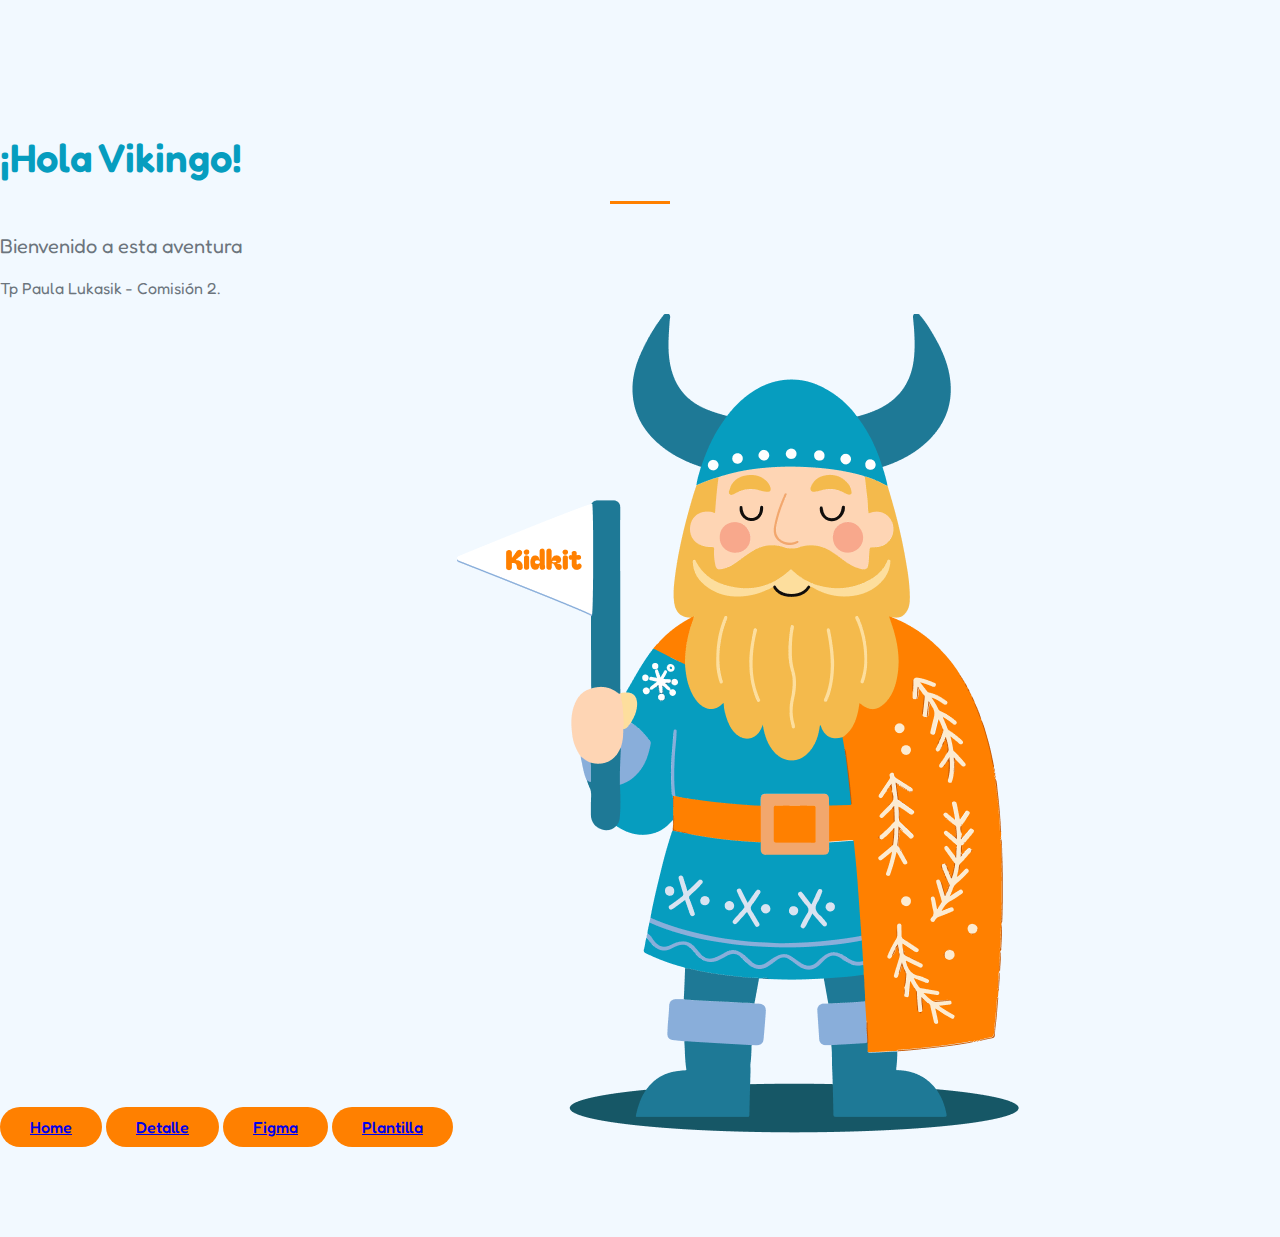
<file: index.html>
<!DOCTYPE html>
<html lang="es">
<head>
    <!-- Configuración básica del documento -->
    <meta charset="UTF-8">
    <meta name="viewport" content="width=device-width, initial-scale=1.0">
    <title>Kidkit - Entrega</title>

    <!-- Tipografía desde Google Fonts -->
    <link href="https://fonts.googleapis.com/css2?family=Poppins:wght@400;600&display=swap" rel="stylesheet">

    <!-- Framework CSS de Bootstrap -->
    <link href="https://cdn.jsdelivr.net/npm/bootstrap@5.3.7/dist/css/bootstrap.min.css" rel="stylesheet" integrity="sha384-LN+7fdVzj6u52u30Kp6M/trliBMCMKTyK833zpbD+pXdCLuTusPj697FH4R/5mcr" crossorigin="anonymous">

    <!-- Bootstrap Icons -->
    <link rel="stylesheet" href="https://cdn.jsdelivr.net/npm/bootstrap-icons@1.11.3/font/bootstrap-icons.css">

    <!-- Estilos personalizados -->
    <link rel="stylesheet" href="Kidkit/styles.css">
</head>
<body>

<section class="justify-content-center">
  <div class="section-custom">
    <div class="row justify-content-center">
      <div class="col-lg-6 bg-white py-4 px-4">
        <h2 class="h2-swap">¡Hola Vikingo!</h2>
        <p class="lead-custom ">Bienvenido a esta aventura</p>
          <p>Tp Paula Lukasik - Comisión 2. </p>
        <a href="Kidkit/index.html" class="btn btn-primary mt-2 w-100">Home</a>
        <a href="Kidkit/detalle.html" class="btn btn-primary mt-2 w-100">Detalle</a>
          <a href="https://www.figma.com/proto/DfOizPojFhGZ60pufZHiap/Plantilla-Web-Figma--Copy-?page-id=2602%3A6950&node-id=2602-6951&viewport=153%2C288%2C0.13&t=ReyHROkxRyZtTTem-1&scaling=min-zoom&content-scaling=fixed&starting-point-node-id=2602%3A6951&show-proto-sidebar=1l" class="btn btn-primary mt-2 w-100">Figma</a>
        <a href="https://github.com/Juanmcompa/PlantillaTPWebDGBelluccia" class="btn btn-primary mt-2 w-100">Plantilla</a>
        <img src="Kidkit/assets/img/imgVikingoBanderin.png" class="img-fluid mt-4 py-4" alt="Vikingo Chévere">
      </div>
    </div>
  </div>
</section>

</body>
</file>
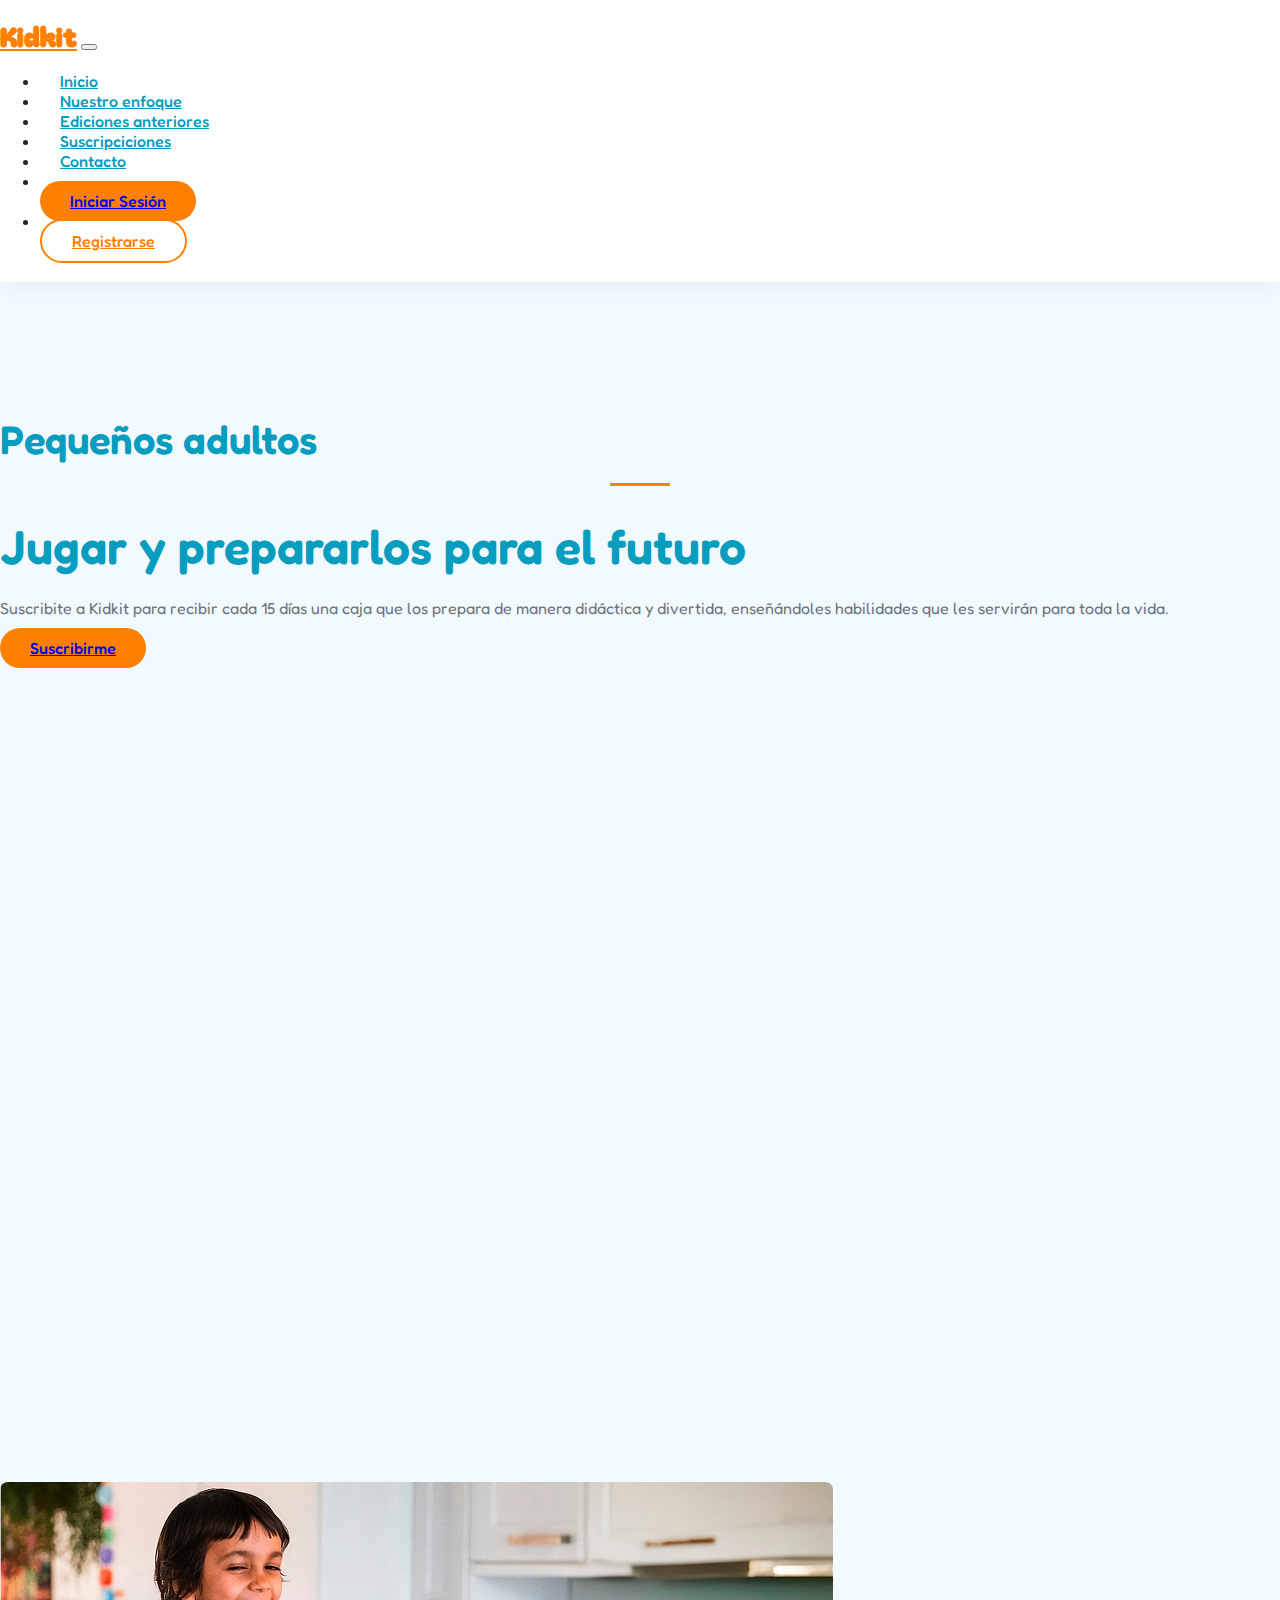
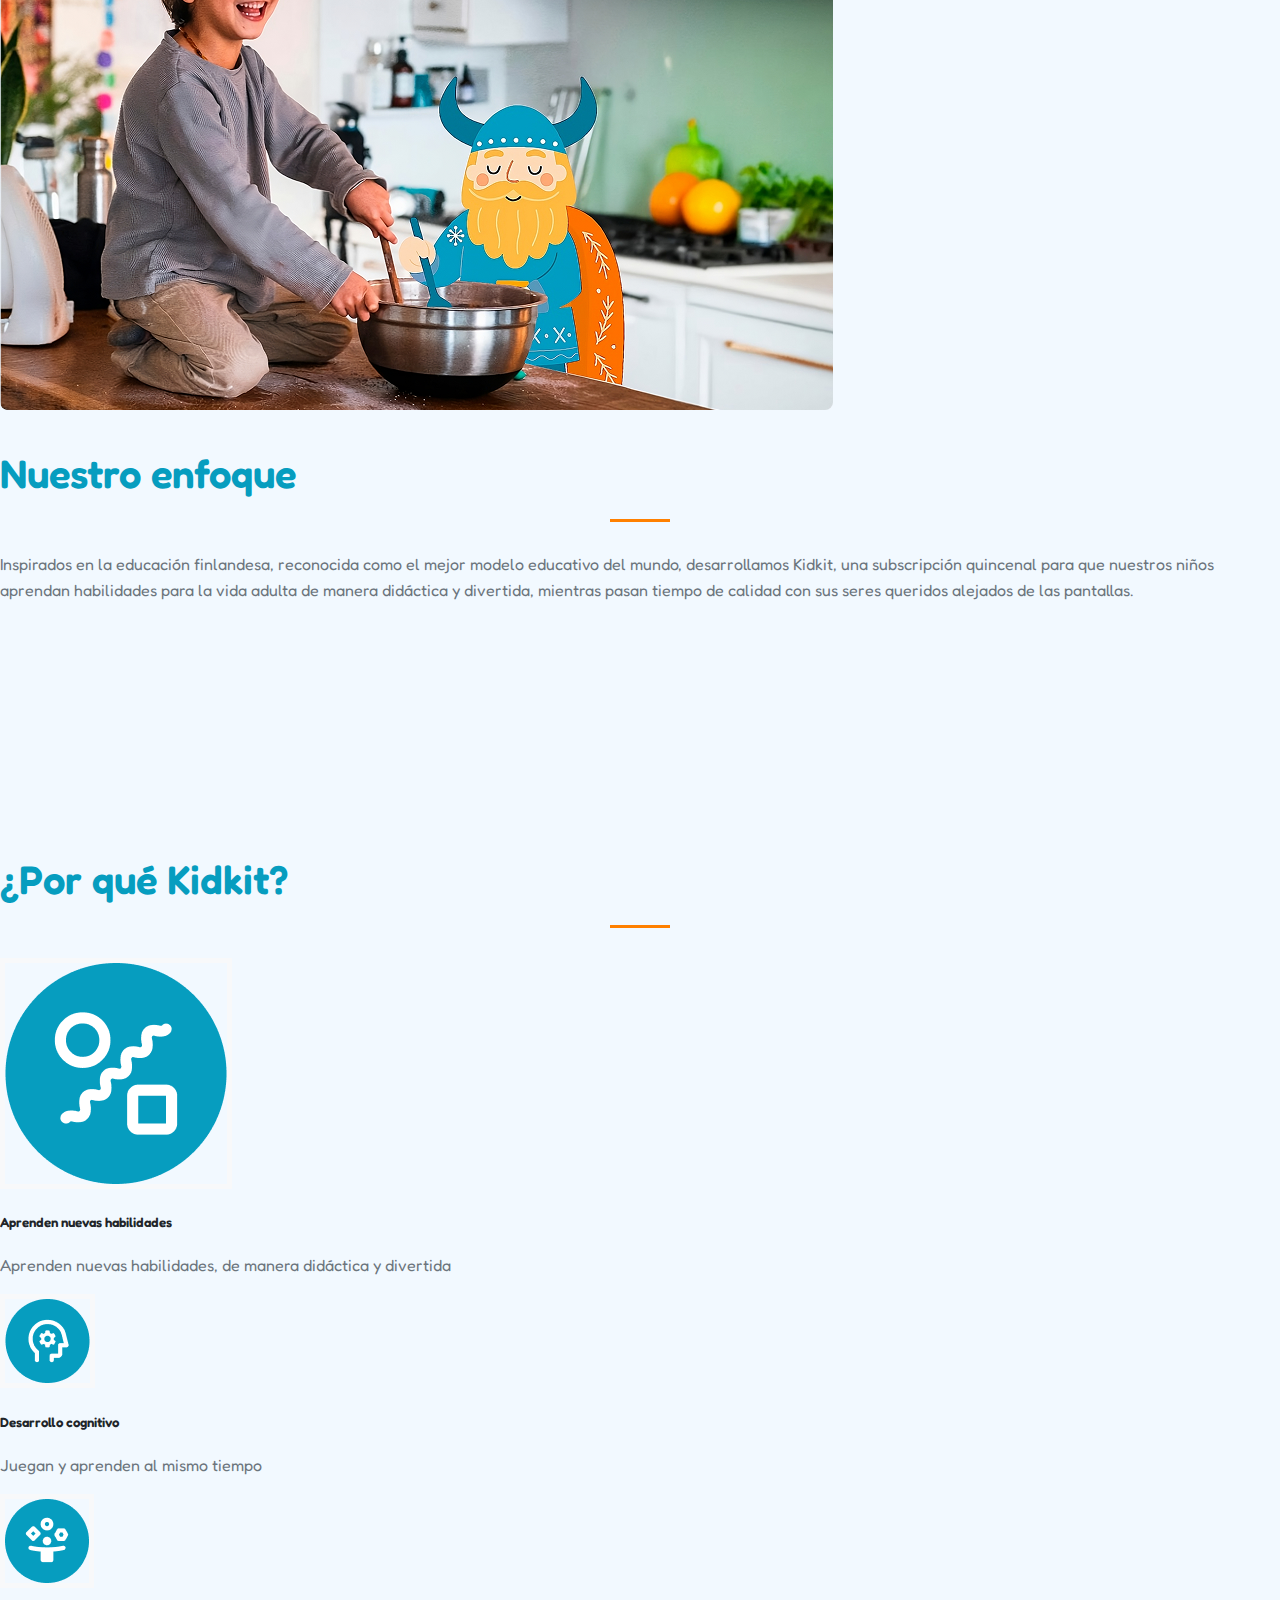
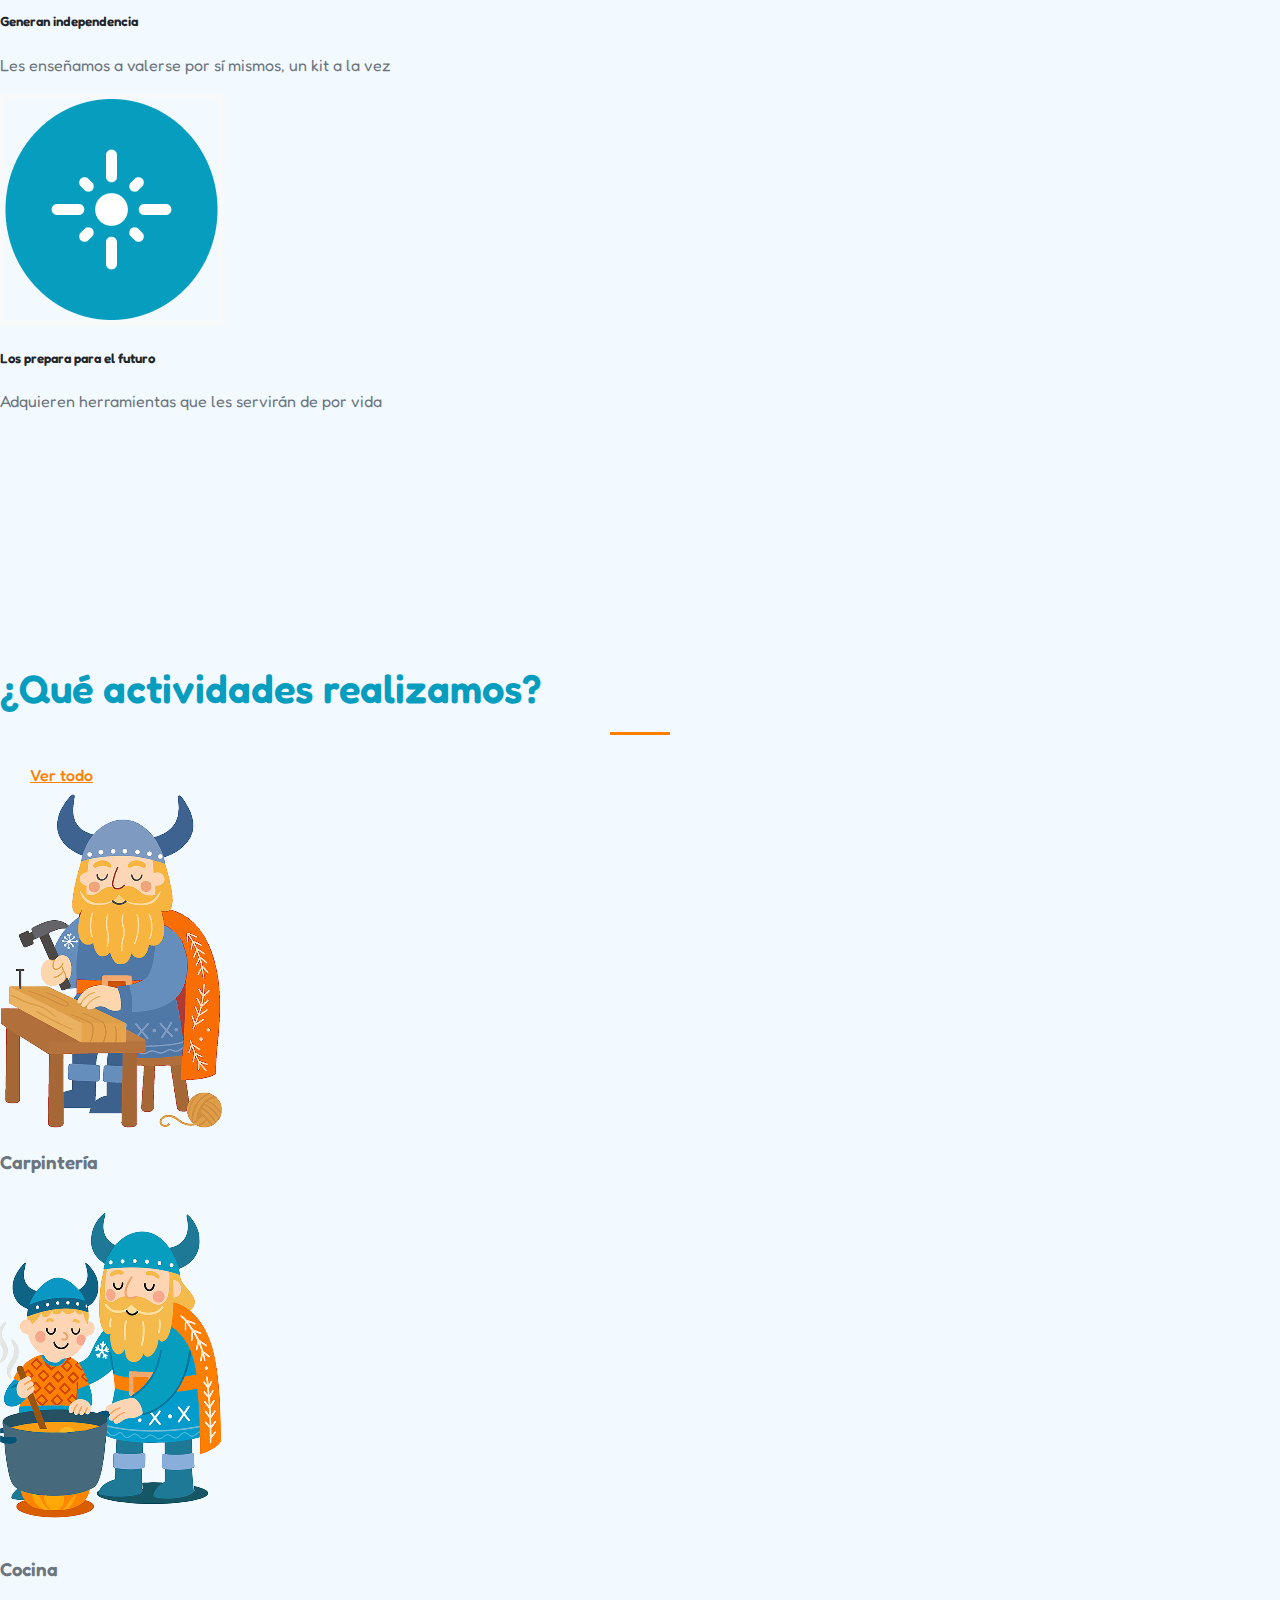
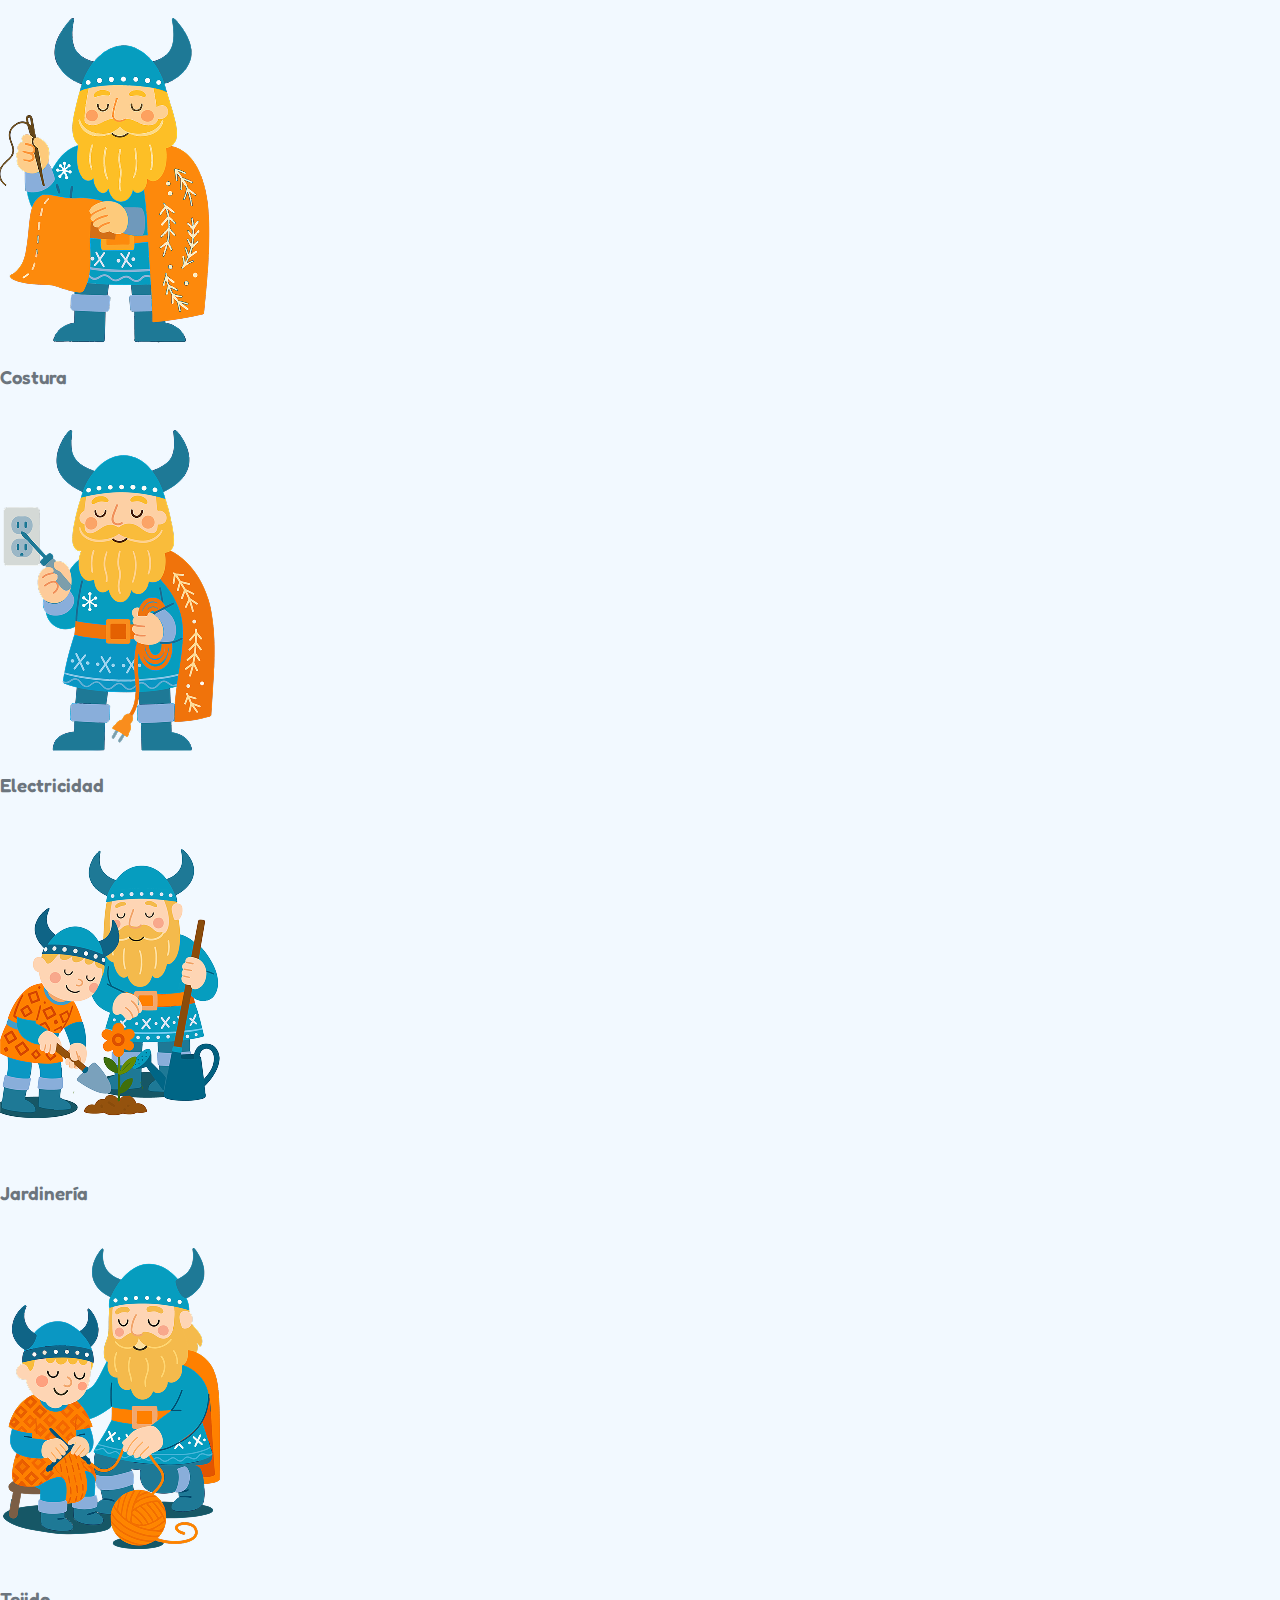
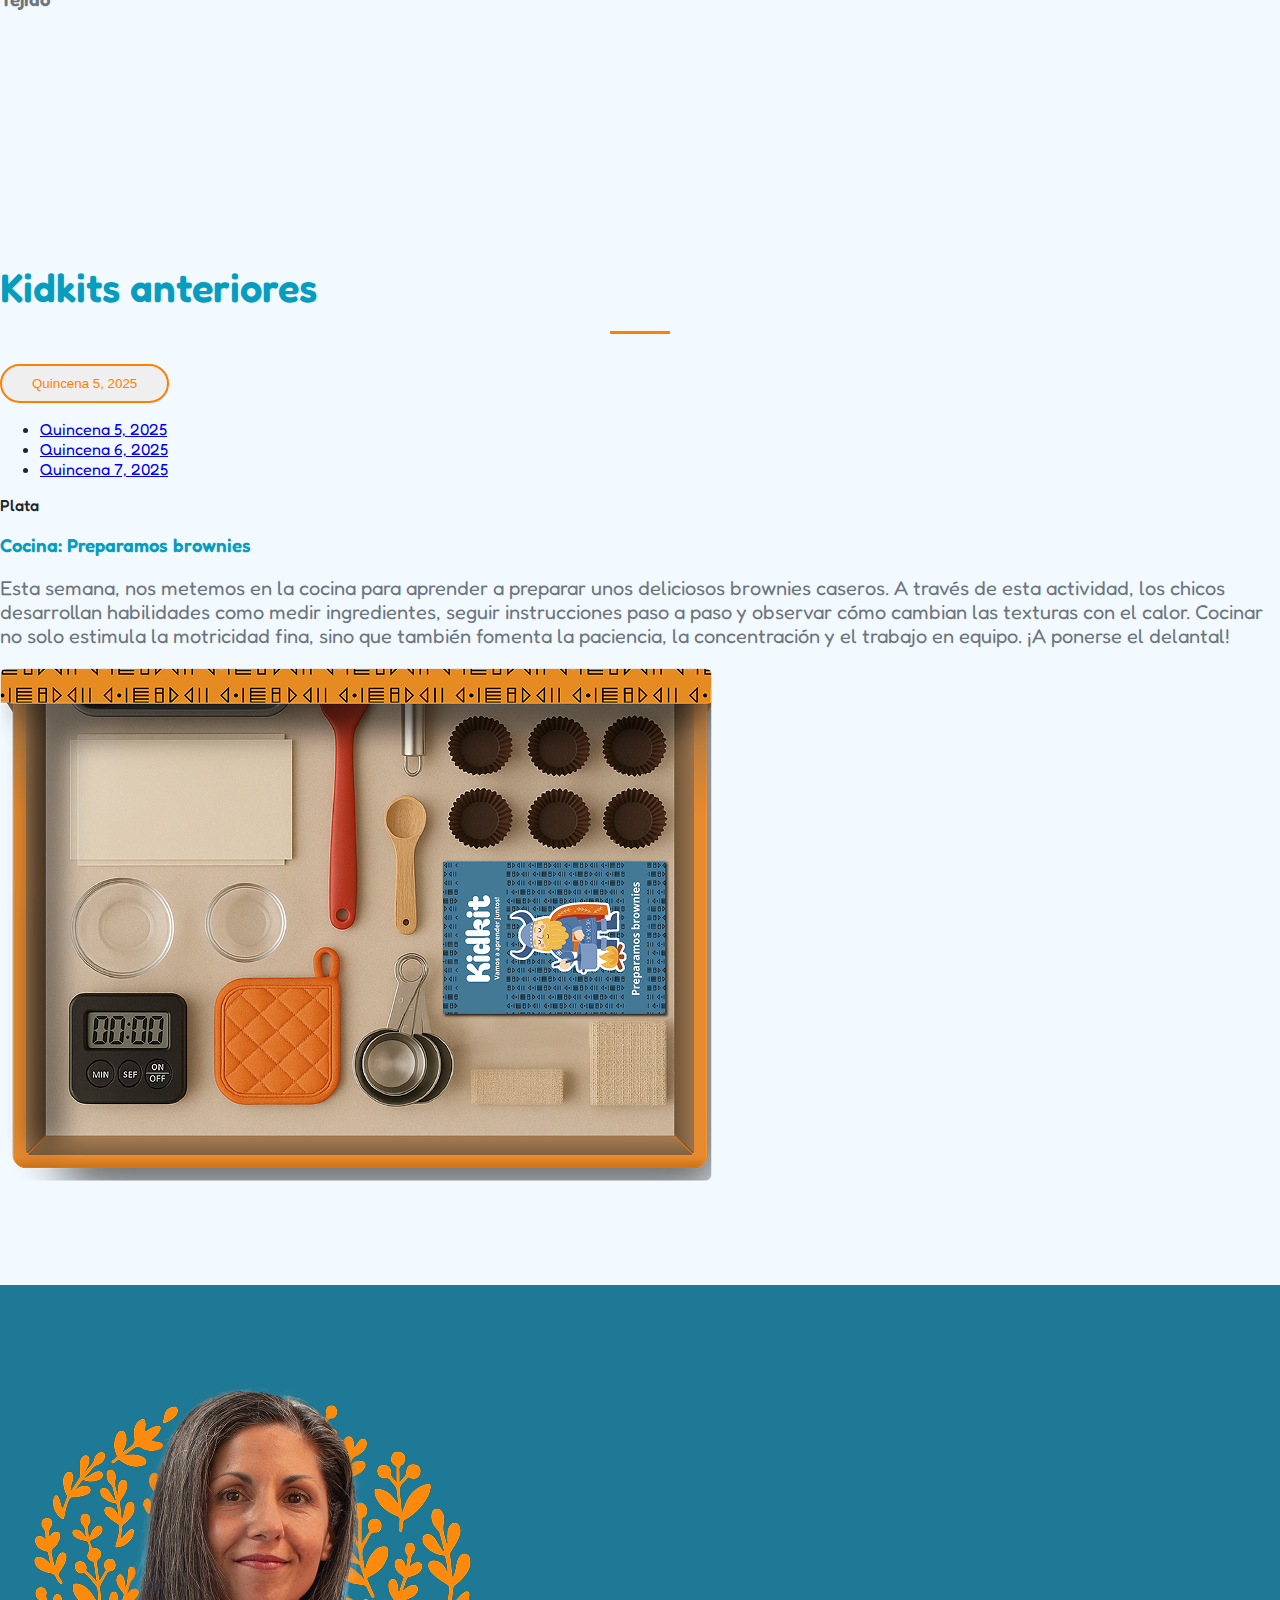
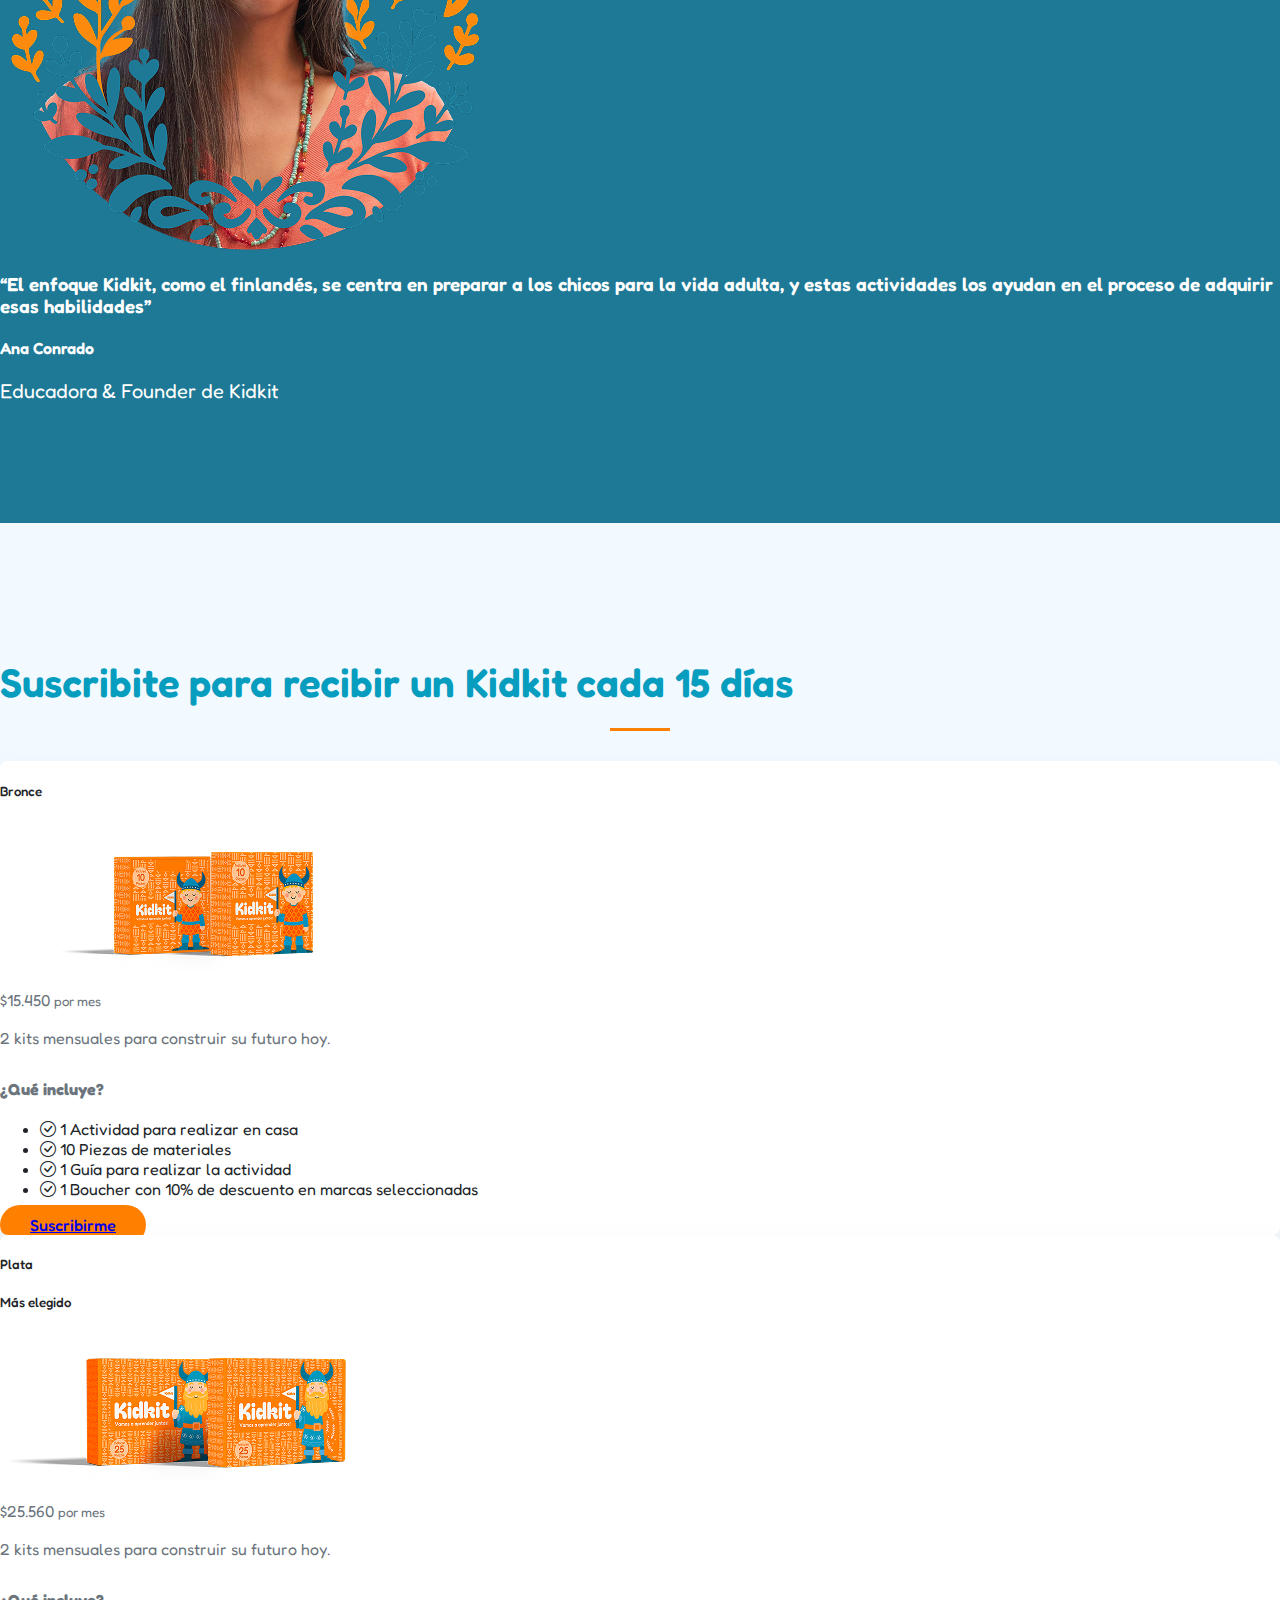
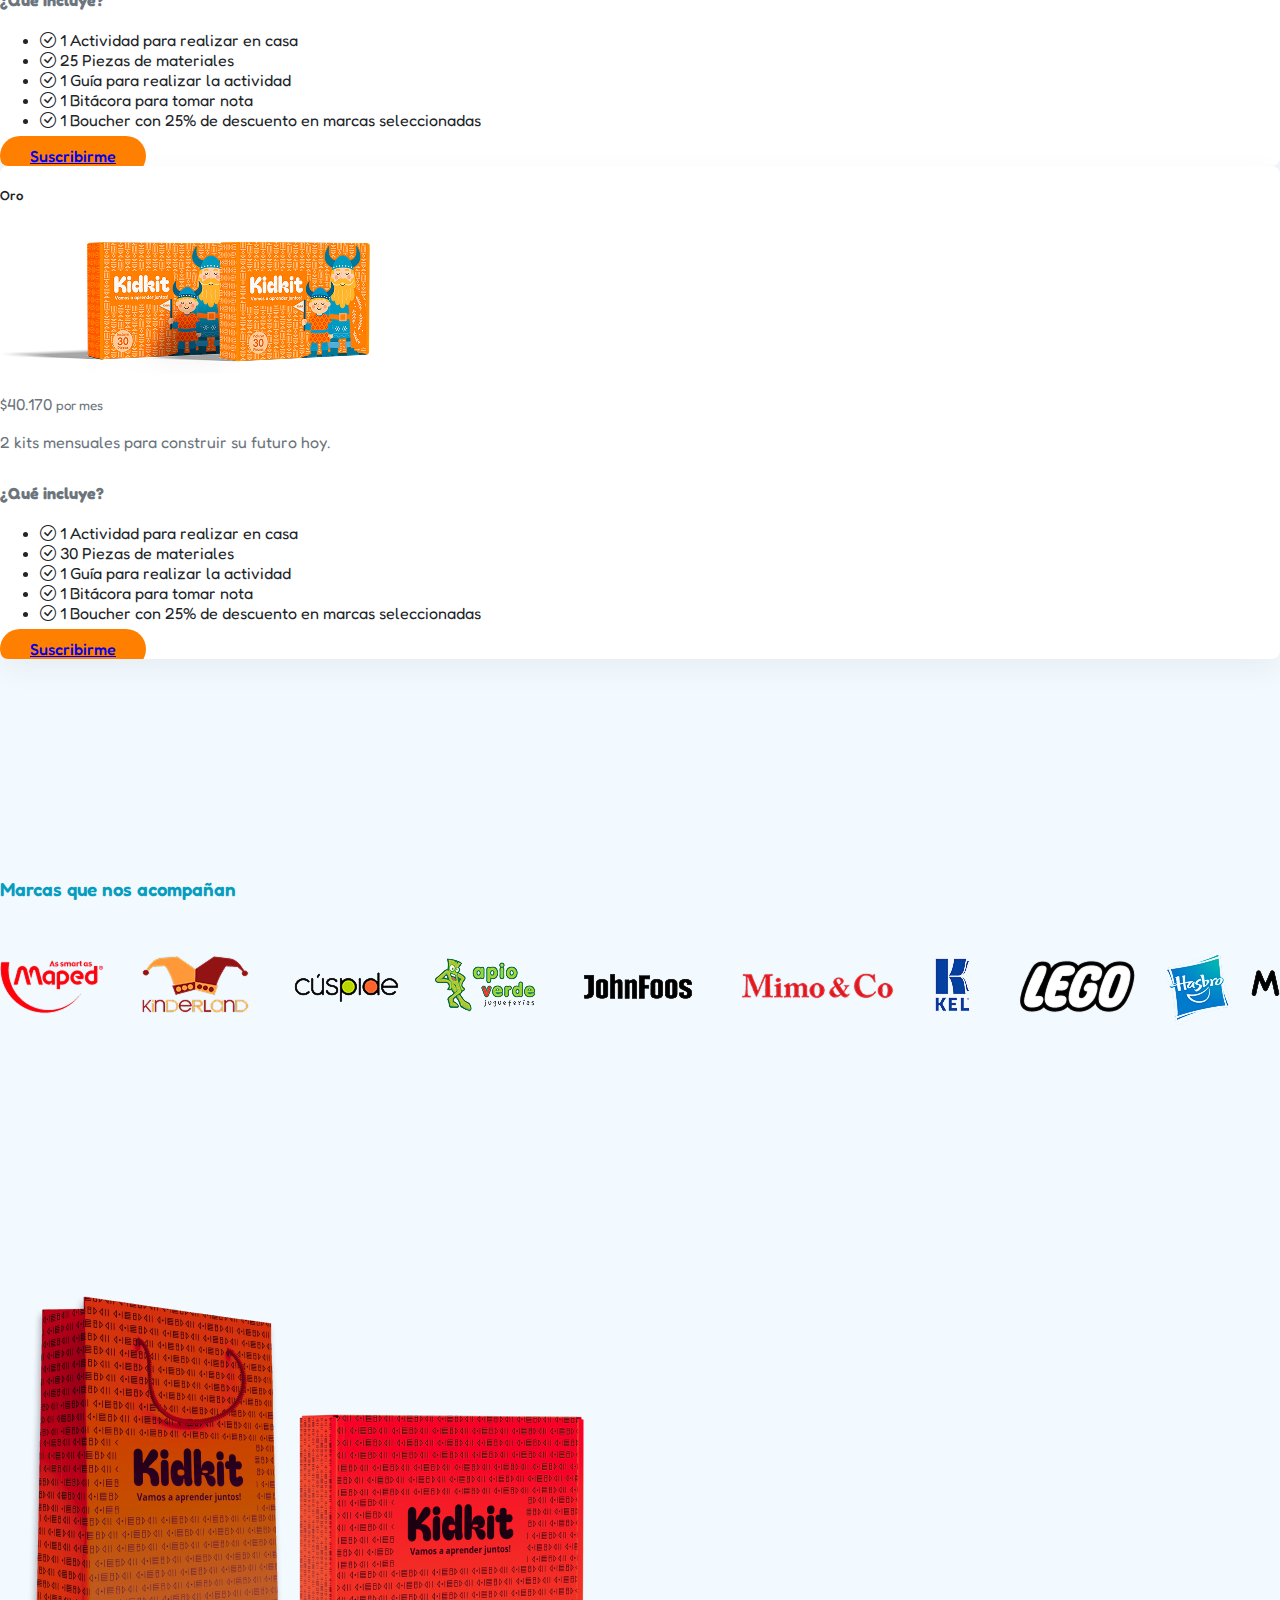
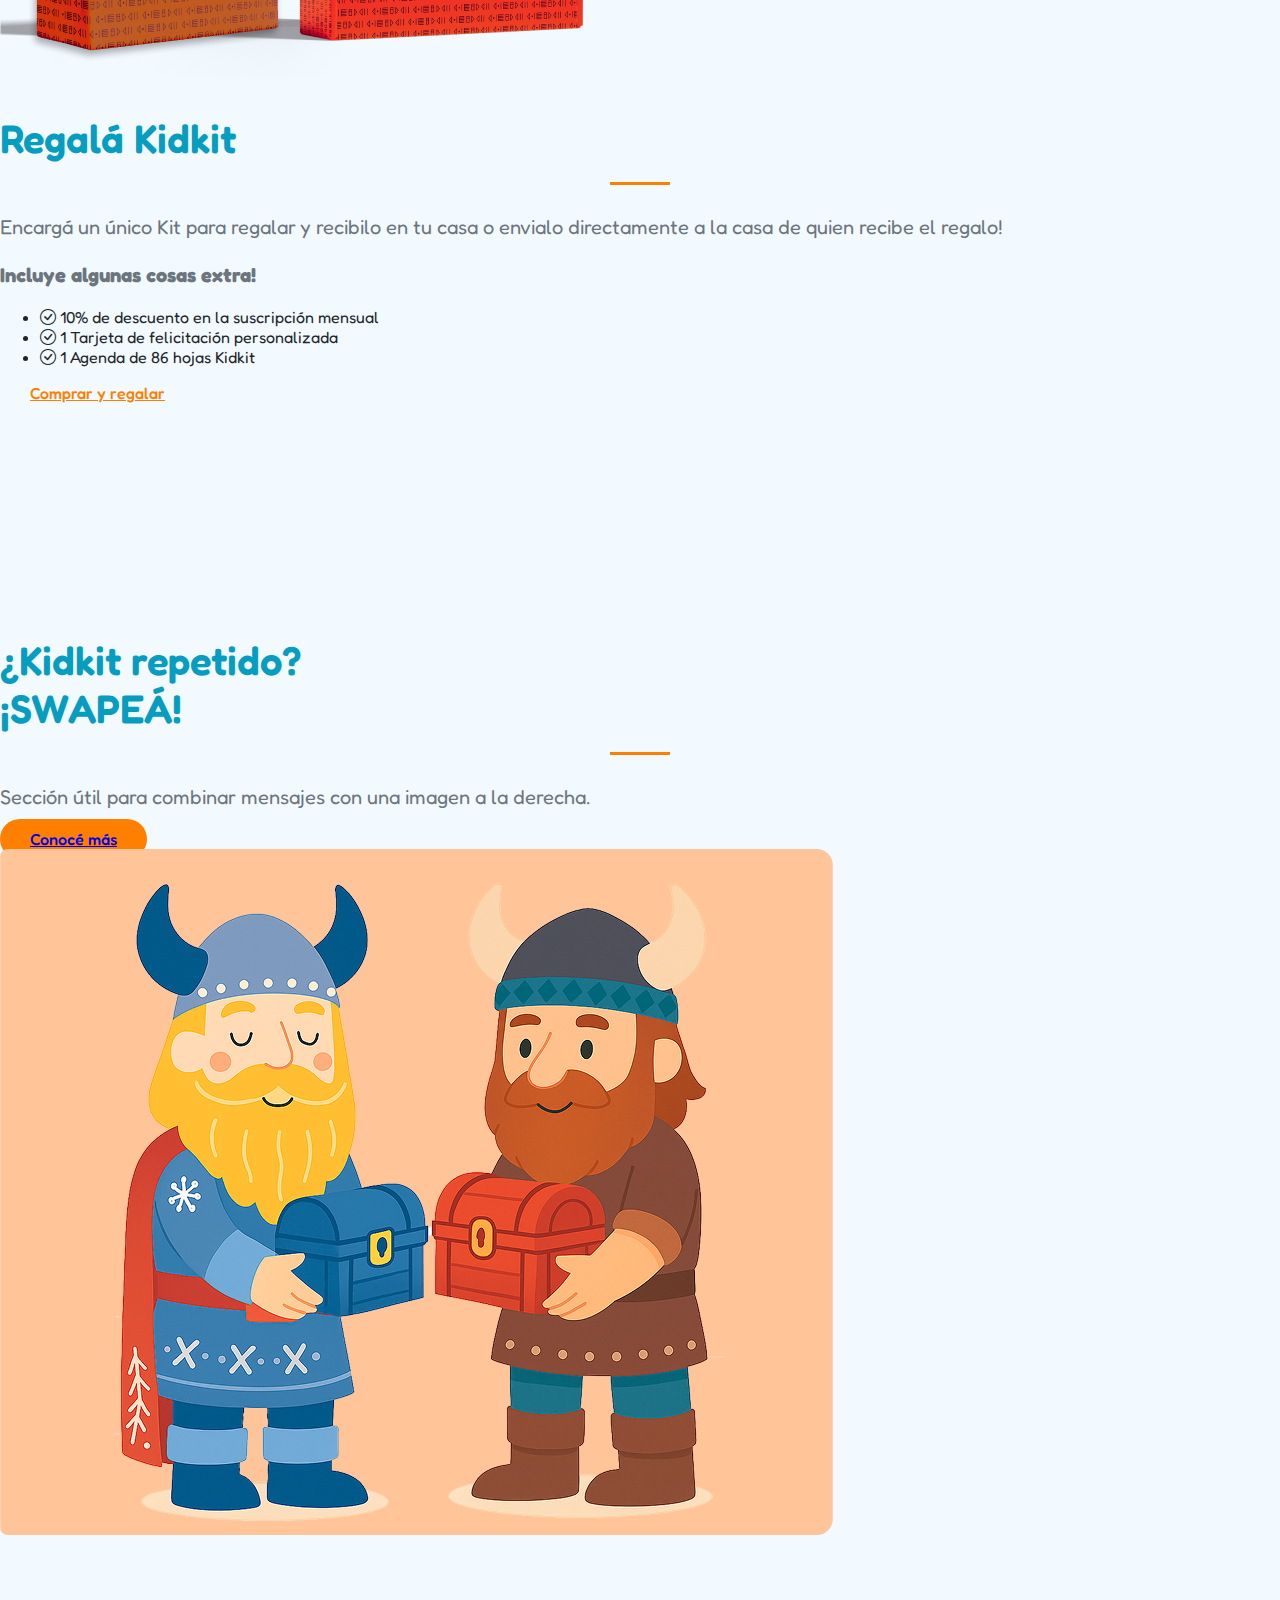
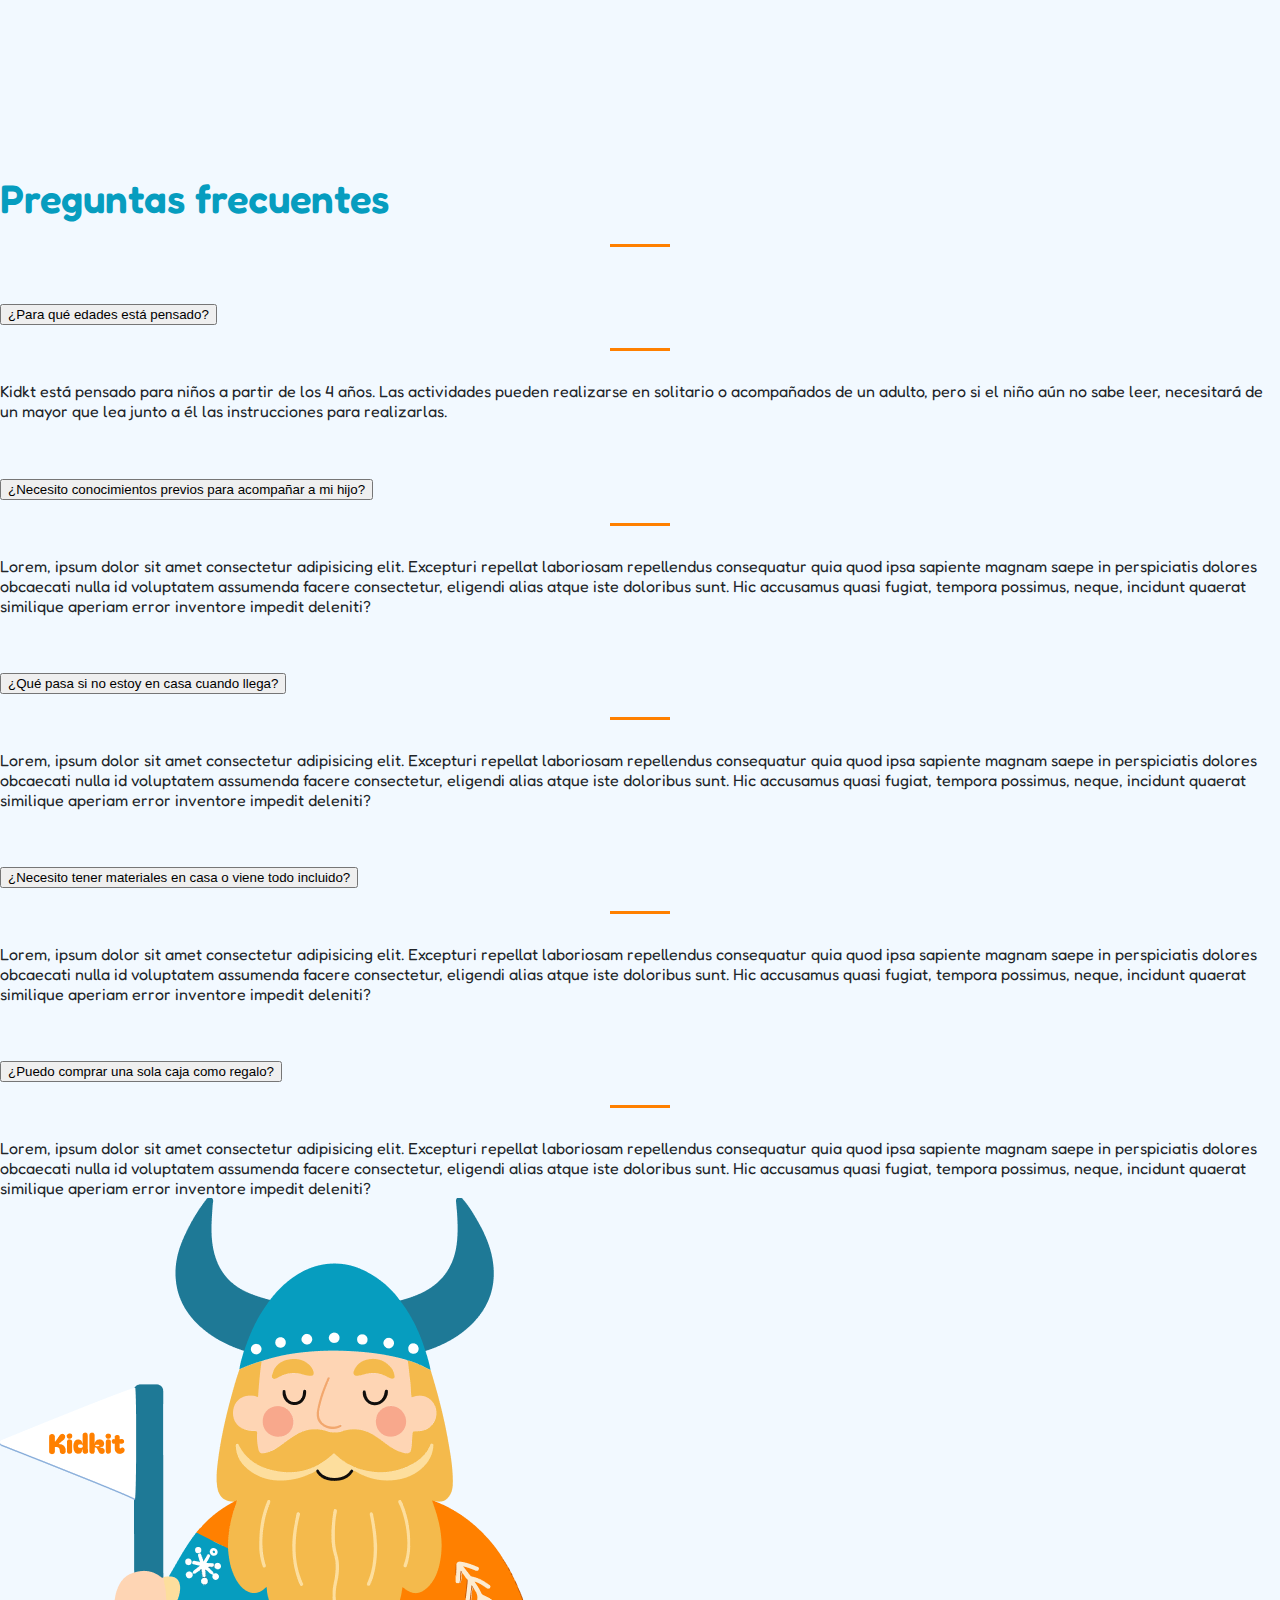
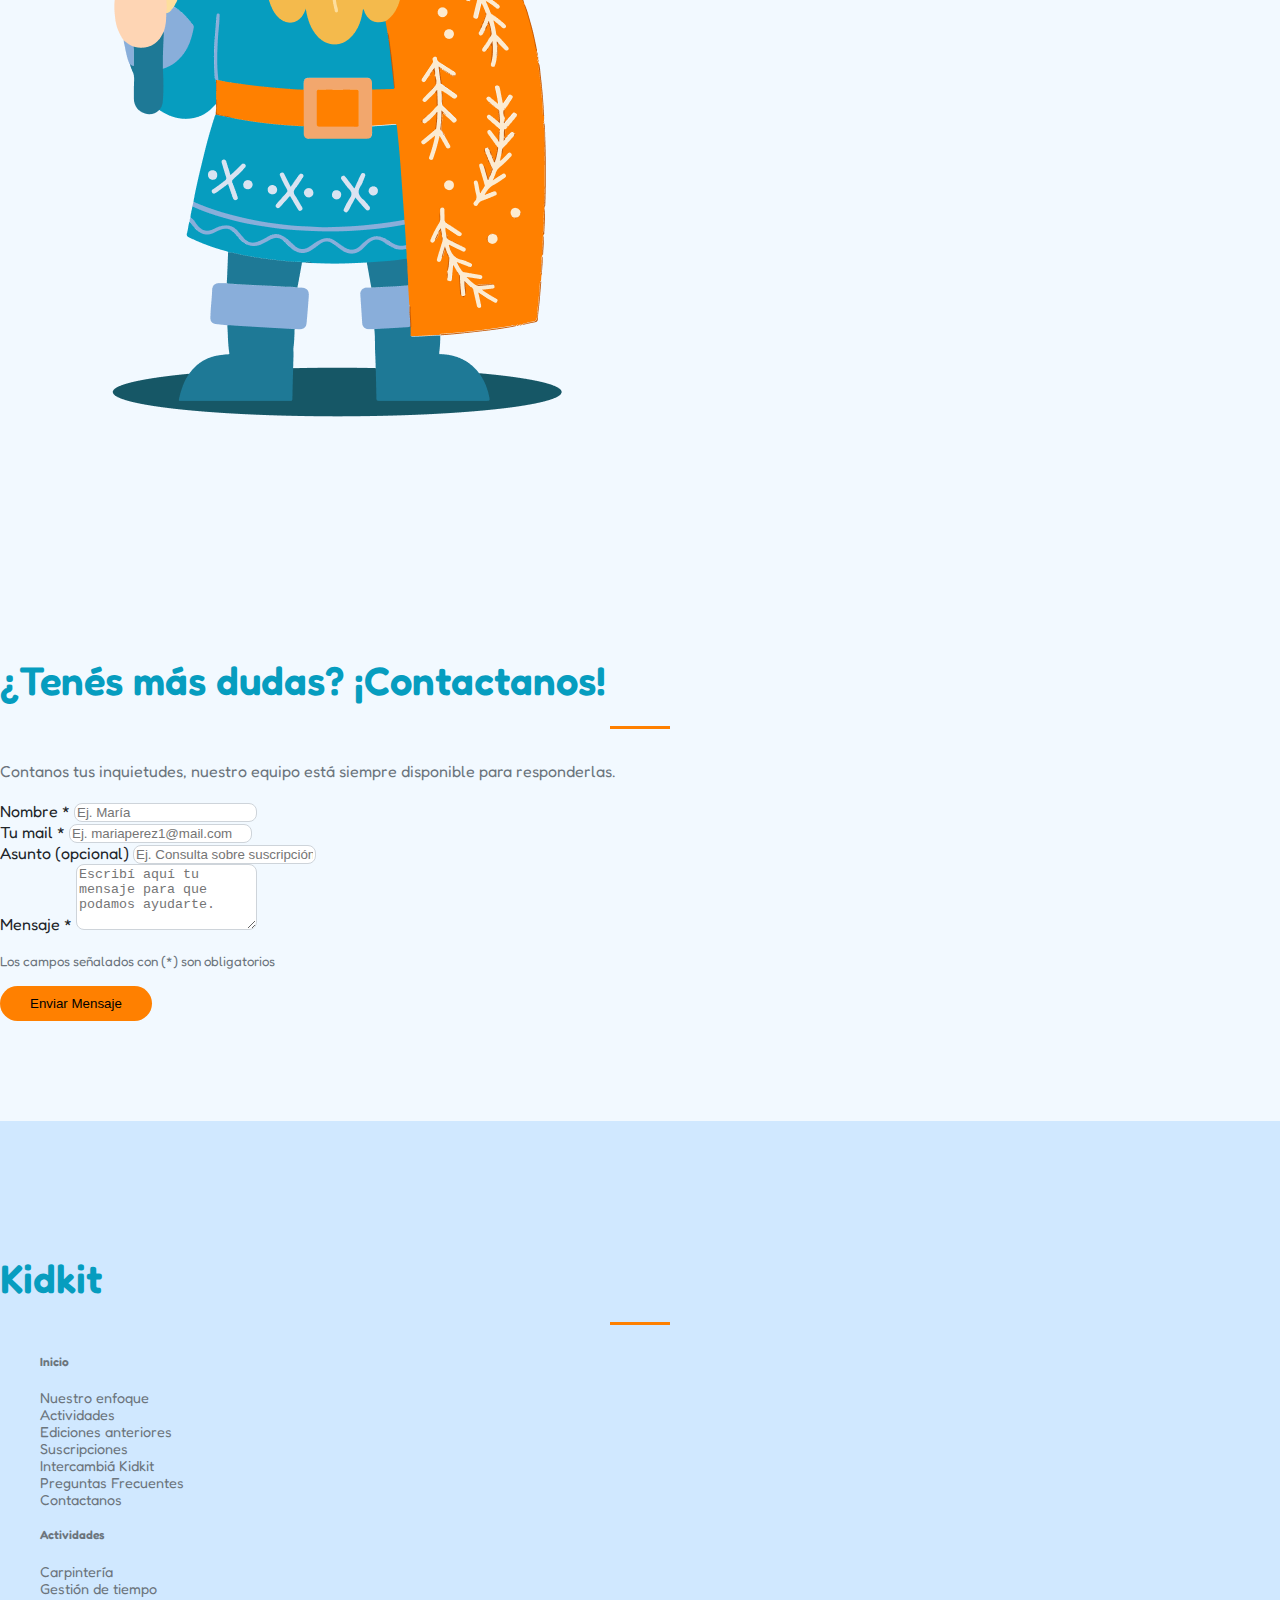
<file: Kidkit/index.html>
<!DOCTYPE html>
<html lang="es">
<head>
    <!-- Configuración básica del documento -->
    <meta charset="UTF-8">
    <meta name="viewport" content="width=device-width, initial-scale=1.0">
    <title>Kidkit - Jugar y prepararlos para el futuro</title>

    <!-- Tipografía desde Google Fonts -->
    <link href="https://fonts.googleapis.com/css2?family=Poppins:wght@400;600&display=swap" rel="stylesheet">

    <!-- Framework CSS de Bootstrap -->
    <link href="https://cdn.jsdelivr.net/npm/bootstrap@5.3.7/dist/css/bootstrap.min.css" rel="stylesheet" integrity="sha384-LN+7fdVzj6u52u30Kp6M/trliBMCMKTyK833zpbD+pXdCLuTusPj697FH4R/5mcr" crossorigin="anonymous">

    <!-- Bootstrap Icons -->
    <link rel="stylesheet" href="https://cdn.jsdelivr.net/npm/bootstrap-icons@1.11.3/font/bootstrap-icons.css">

    <!-- Estilos personalizados -->
    <link rel="stylesheet" href="styles.css">
</head>
<body>

<!-- NAVBAR: Menú de navegación fijo superior -->
<nav class="navbar navbar-expand-lg fixed-top scrolled">
  <div class="container">
    <!-- Logo o nombre del sitio -->
    <a class="navbar-brand" href="#">Kidkit</a>
    <!-- Botón para mostrar menú en mobile -->
    <button class="navbar-toggler" type="button" data-bs-toggle="collapse" data-bs-target="#navbarNav">
      <span class="navbar-toggler-icon"></span>
    </button>
    <!-- Ítems del menú -->
    <div class="collapse navbar-collapse justify-content-end" id="navbarNav">
      <ul class="navbar-nav">
        <li class="nav-item"><a class="nav-link active" href="#">Inicio</a></li>
        <li class="nav-item"><a class="nav-link" href="#">Nuestro enfoque</a></li>
        <li class="nav-item"><a class="nav-link" href="#">Ediciones anteriores</a></li>
        <li class="nav-item"><a class="nav-link" href="detalle.html">Suscripciciones</a></li>
        <li class="nav-item"><a class="nav-link" href="#">Contacto</a></li>
        <li class="nav-item"></li><a href="#" class="nav-item btn btn-dark">Iniciar Sesión</a></li>
        <li class="nav-item"></li><a href="#" class="nav-item btn btn-outline-dark">Registrarse</a></li>
      </ul>
    </div>
  </div>
</nav>
<!-- /NAVBAR -->

<!-- HERO: Sección de portada con llamado a la acción -->
<section class="d-flex align-items-center justify-content-between section-hero" style="min-height: 100vh; padding-top: 100px;">
  <div class="w-100">
  <div class="section-custom container row align-items-center">
    <!-- Texto principal -->
    <div class="col-lg-6">
      <h2 class="display-6">Pequeños adultos</h2>
      <h1>Jugar y prepararlos para el futuro</h1>
      <p class="p-custom">Suscribite a Kidkit para recibir cada 15 días una caja que los prepara de manera didáctica y divertida, enseñándoles habilidades que les servirán para toda la vida.</p>
      <div class="d-flex gap-3 mt-4">
        <a href="#" class="btn btn-dark">Suscribirme</a>        
      </div>
    </div></div>
    <!-- Imagen destacada -->
    <!--<div class="col-lg-6 text-center">
      <img src="assets/img/imgheroDesktop.png" class="img-fluid img-rounded" alt="Imagen Hero">
    </div>
  </div>-->
</section>
<!-- /HERO -->

 <!-- SECCIÓN B: Imagen izquierda, texto derecha -->

<section class="section-custom container">
  <div class="row align-items-center">
    <!-- Columna de imagen -->
    <div class="col-lg-6 text-center mb-4 mb-lg-0">
      <img src="assets/img/imgNuestroEnfoqueDesktop.png" class="img-fluid img-rounded" alt="Imagen ilustrativa">
    </div>
    <!-- Columna de texto -->
    <div class="col-lg-5">
      <h2 class="h2-custom">Nuestro enfoque</h2>
      <p class="p-custom">Inspirados en la educación finlandesa, reconocida como el mejor modelo educativo del mundo, desarrollamos Kidkit, una subscripción quincenal para que nuestros niños aprendan habilidades para la vida adulta de manera didáctica y divertida, mientras pasan tiempo de calidad con sus seres queridos alejados de las pantallas. </p>      
    </div>
  </div>
</section>

<!-- TEAM: Presentación del equipo -->
<section class="section-custom container text-center">
  <h2 class="h2-custom text-center xqKidkit">¿Por qué Kidkit?</h2>
  <div class="row ">
    <!-- Cada columna es un integrante -->
    <div class="col-md-3 mb-3">
      <img src="assets/img/imgHabilidades.png" class="rounded-circle mb-3" alt="Miembro 1">
      <h5>Aprenden nuevas habilidades</h5>     
      <p class="p-custom">Aprenden nuevas habilidades, de manera didáctica y divertida</p> 
    </div>
    <!-- Cada columna es un integrante -->
    <div class="col-md-3 mb-3">
      <img src="assets/img/imgDesarolloCognitivo.png" class="rounded-circle mb-3" alt="Miembro 1">
      <h5>Desarrollo cognitivo</h5>     
      <p class="p-custom">Juegan y aprenden al mismo tiempo</p>  
    </div>
    <!-- Cada columna es un integrante -->
    <div class="col-md-3 mb-3">
      <img src="assets/img/imgIndependencia.png" class="rounded-circle mb-3" alt="Miembro 1">
      <h5>Generan independencia</h5>   
      <p class="p-custom">Les enseñamos a valerse por sí mismos, un kit a la vez</p>    
    </div>
    <div class="col-md-3 mb-3">
      <img src="assets/img/imFuturo.png" class="rounded-circle mb-3" alt="Miembro 1">
      <h5>Los prepara para el futuro</h5>    
      <p class="p-custom">Adquieren herramientas que les servirán de por vida</p>   
    </div>
  </div>
</section>
<!-- /TEAM -->


<!-- GALERÍA A: Grid clásico de 3 columnas -->
<section class="section-spacing container py-5 text-center">
 <div class="d-flex justify-content-between align-items-center mb-4"><h2 class="mb-4" class="h2-custom">¿Qué actividades realizamos?</h2> <a href="#" class="btn btn-outline-primary">Ver todo</a></div> 
  <div class="row g-4">
    <div class="col-md-2"><img src="assets/img/imgcarpinteria.png" class="img-fluid img-rounded rounded" alt="Imagen de Vikingo cortando madera">
          <div class="card-body">
            <h3 class="card-text small text-start">Carpintería</h3>
          </div>
      </div>
    <div class="col-md-2"><img src="assets/img/imgCocina.png" class="img-fluid img-rounded rounded" alt="Imagen de Vikingo cocinando">
          <div class="card-body">
            <h3 class="card-text small text-start">Cocina</h3>
          </div>
      </div>
    <div class="col-md-2"><img src="assets/img/imgCostura.png" class="img-fluid img-rounded rounded" alt="Imagen de Vikingo cosiendo">
          <div class="card-body">
            <h3 class="card-text small text-start">Costura</h3>
          </div>
      </div>
    <div class="col-md-2"><img src="assets/img/imgElectricidad.png" class="img-fluid img-rounded rounded" alt="Imagen de Vikingo haciendo tareas de electricidad">
          <div class="card-body">
            <h3 class="card-text small text-start">Electricidad</h3>
          </div>
      </div>
    <div class="col-md-2"><img src="assets/img/imgJaridneria.png" class="img-fluid img-rounded rounded" alt="Imagen de Vikingo haciendo jardineria">
          <div class="card-body">
            <h3 class="card-text small text-start">Jardinería</h3>
          </div>
      </div>
    <div class="col-md-2"><img src="assets/img/imgTejiendo.png" class="img-fluid img-rounded rounded" alt="Imagen de Vikingo tejiendo">
          <div class="card-body">
            <h3 class="card-text small text-start">Tejido</h3>
          </div>
      </div>
  </div>
</section>

<!-- SECCIÓN C: Texto izquierda, imagen derecha -->
<section class="section-spacing container">
  <div class="row align-items-center">
    <!-- Columna de texto -->
    <div class="col-lg-6">
      <h2 class="display-5" class="h2-custom">Kidkits anteriores</h2>
      <div class="dropdown">
    <button class="btn btn-outline-dark dropdown-toggle" type="button" id="dropdownCategorias" data-bs-toggle="dropdown" aria-expanded="false">
      Quincena 5, 2025
    </button>
    <ul class="dropdown-menu" aria-labelledby="dropdownCategorias">
      <li><a class="dropdown-item" href="#">Quincena 5, 2025</a></li>
      <li><a class="dropdown-item" href="#">Quincena 6, 2025</a></li>
      <li><a class="dropdown-item" href="#">Quincena 7, 2025</a></li>
    </ul>
  </div>
  <span class="badge bg-primary Plata">Plata</span>
      <h3>Cocina: Preparamos brownies</h3>
      <p class="lead-custom">Esta semana, nos metemos en la cocina para aprender a preparar unos deliciosos brownies caseros. A través de esta actividad, los chicos desarrollan habilidades como medir ingredientes, seguir instrucciones paso a paso y observar cómo cambian las texturas con el calor. Cocinar no solo estimula la motricidad fina, sino que también fomenta la paciencia, la concentración y el trabajo en equipo. ¡A ponerse el delantal!</p>
      
    </div>
    <!-- Columna de imagen -->
    <div class="col-lg-6 text-center mt-4 mt-lg-0">
      <img src="assets/img/imgKidkitBrownies.png" class="img-fluid img-rounded" alt="Imagen ilustrativa">
    </div>
  </div>
</section>

<!-- SECCIÓN D: Dos columnas iguales con texto e imagen -->
<section class="section-spacing container quote">
  <div class="row align-items-center">
    <!-- Imagen a la izquierda -->
    <div class="col-md-6 text-center mb-4 mb-md-0">
      <img src="assets/img/imgEducadora.png" class="img-fluid img-rounded" alt="Imagen">
    </div>
    <!-- Texto a la derecha -->
    <div class="col-md-6 text-center text-md-start">
      <h3 class="display-6" class="h3-custom">“El enfoque Kidkit, como el finlandés, se centra en preparar a los chicos para la vida adulta, y estas actividades los ayudan en el proceso de adquirir esas habilidades”</h3>
      <h4>Ana Conrado</h4>
      <p class="lead-custom">Educadora & Founder de Kidkit</p>       
    </div>
  </div>
</section>

<!-- PLANES DE SUSCRIPCIÓN: Sección con 3 opciones destacadas -->
<section class="section-spacing container text-center">
  <h2 class="h2-custom">Suscribite para recibir un Kidkit cada 15 días</h2>
    
  <div class="row mt-5">
    
    <!-- Card: Plan Básico -->
    <div class="col-md-4 mb-4">
      <div class="card p-4 h-100">
        <!-- Título y precio -->
        <h5 class="text-start"><span class="badge bg-primary ms-2 align-self-start">Bronce</span></h5>
        
        
        <!-- Imagen ilustrativa -->
        <img src="assets/img/imgSuscripcionesCajaBronce.png" class="img-fluid img-rounded my-3" alt="Plan Básico">
        <p class="display-6 text-dark text-start">$15.450 <small>por mes</small></p>

        <!-- Descripción -->
        <p class="p-custom text-start">2 kits mensuales para construir su futuro hoy.<br><br><strong>¿Qué incluye?</strong></p>
        
        <!-- Lista de beneficios -->
        <ul class="list-unstyled text-start mx-start">
          <li> <i class="bi bi-check-circle"></i> 1 Actividad para realizar en casa</li>
          <li><i class="bi bi-check-circle"></i> 10 Piezas de materiales</li>
          <li><i class="bi bi-check-circle"></i> 1 Guía para realizar la actividad</li>          
          <li><i class="bi bi-check-circle"></i> 1 Boucher con 10% de descuento en marcas seleccionadas</li>
        </ul>

        <!-- Botón CTA -->
        <a href="detalle.html" class="btn btn-primary mt-3">Suscribirme</a>
      </div>
    </div>

    <!-- Card: Plan Pro (Recomendado) -->
    <div class="col-md-4 mb-4">
      <div class="card p-4 h-100 border border-primary">
        <!-- Título y precio -->
        <div class="d-flex justify-content-between align-items-center mb-4" >
          <h5 class="text-start"><span class="badge bg-primary ms-2 Plata">Plata</span></h5>
          <h5 class="text-end"><span class="badge bg-primary ms-2 masElegido">Más elegido</span></h5></div>
        
        
        <!-- Imagen ilustrativa -->
        <img src="assets/img/imgSuscripcionesCajaPlata.png" class="img-fluid img-rounded my-3" alt="Plan Pro">
        <p class="display-6 text-dark text-start">$25.560 <small>por mes</small></p>

        <!-- Descripción -->
        <p class="p-custom text-start">2 kits mensuales para construir su futuro hoy.<br><br><strong>¿Qué incluye?</strong></p>
        
        <!-- Lista de beneficios -->
        <ul class="list-unstyled text-start mx-start" >
          <li> <i class="bi bi-check-circle"></i> 1 Actividad para realizar en casa</li>
          <li><i class="bi bi-check-circle"></i> 25 Piezas de materiales</li>
          <li><i class="bi bi-check-circle"></i> 1 Guía para realizar la actividad</li>
          <li><i class="bi bi-check-circle"></i> 1 Bitácora para tomar nota</li>
          <li><i class="bi bi-check-circle"></i> 1 Boucher con 25% de descuento en marcas seleccionadas</li>
        </ul>

        <!-- Botón CTA -->
        <a href="detalle.html" class="btn btn-primary mt-3">Suscribirme</a>
      </div>
    </div>

    <!-- Card: Plan Full -->
    <div class="col-md-4 mb-4">
      <div class="card p-4 h-100">
        <!-- Título y precio -->
        <h5 class="text-start"><span class="badge bg-primary ms-2">Oro</span></h5>
        
        
        <!-- Imagen ilustrativa -->
        <img src="assets/img/imgSuscripcionesCajaOro.png" class="img-fluid img-rounded my-3" alt="Plan Full">
        <p class="display-6 text-dark text-start">$40.170 <small>por mes</small></p>

        <!-- Descripción -->
        <p class="p-custom text-start">2 kits mensuales para construir su futuro hoy.<br><br><strong>¿Qué incluye?</strong></p>
        
        <!-- Lista de beneficios -->
        <ul class="list-unstyled text-start mx-start">
          <li> <i class="bi bi-check-circle"></i> 1 Actividad para realizar en casa</li>
          <li><i class="bi bi-check-circle"></i> 30 Piezas de materiales</li>
          <li><i class="bi bi-check-circle"></i> 1 Guía para realizar la actividad</li>
          <li><i class="bi bi-check-circle"></i> 1 Bitácora para tomar nota</li>
          <li><i class="bi bi-check-circle"></i> 1 Boucher con 25% de descuento en marcas seleccionadas</li>
        </ul>

        <!-- Botón CTA -->
        <a href="detalle.html" class="btn btn-primary mt-3">Suscribirme</a>
      </div>
    </div>

  </div>
</section>
<!-- /PLANES DE SUSCRIPCIÓN -->

<!--MARCAS-->
<section class="section-spacing container justify-content-start">
  <div class="row align-items-center">
    <h3>Marcas que nos acompañan</h3>
    <img src="assets/img/imgMarcas.png" class="img-fluid" alt="Logos de Marcas que nos acompañan">
  </div>
</section>
<!--MARCAS-->

<!-- SECCIÓN B: Imagen izquierda, texto derecha -->
<section class="section-spacing container">
  <div class="row align-items-center">
    <!-- Columna de imagen -->
    <div class="col-lg-6 text-center mb-4 mb-lg-0">
      <img src="assets/img/imgRegalaKidkit.png" class="img-fluid img-rounded" alt="Imagen ilustrativa">
    </div>
    <!-- Columna de texto -->
    <div class="col-lg-6">
      <h2 class="display-5" class="h3-custom">Regalá Kidkit</h2>
      <p class="lead-custom">Encargá un único Kit para regalar y recibilo en tu casa o envialo directamente a la casa de quien recibe el regalo!<br><br><strong>Incluye algunas cosas extra!</strong></p>
        
        <!-- Lista de beneficios -->
        <ul class="list-unstyled text-start mx-start" >
          <li> <i class="bi bi-check-circle"></i> 10% de descuento en la suscripción mensual</li>
          <li><i class="bi bi-check-circle"></i> 1 Tarjeta de felicitación personalizada</li>         
          <li><i class="bi bi-check-circle"></i> 1 Agenda de 86 hojas Kidkit</li>
        </ul>
      <a href="#" class="btn btn-outline-primary">Comprar y regalar</a>
    </div>
  </div>
</section>

<!-- SECCIÓN C: Texto izquierda, imagen derecha -->
<section class="section-spacing container">
  <div class="row align-items-center">
    <!-- Columna de texto -->
    <div class="col-lg-6">
      <h2 class="display-5" class="h2-custom">¿Kidkit repetido? <br>¡SWAPEÁ!</h2>
      <p class="lead-custom">Sección útil para combinar mensajes con una imagen a la derecha.</p>
      <a href="#" class="btn btn-primary mt-3">Conocé más</a>
    </div>
    <!-- Columna de imagen -->
    <div class="col-lg-6 text-center mt-4 mt-lg-0">
      <img src="assets/img/imgSwap.png" class="img-fluid img-rounded" alt="Imagen ilustrativa">
    </div>
  </div>
</section>



<!-- TESTIMONIALS: Opiniones de clientes -->
<!--<section class="section-spacing container text-center">
  <h2 class="h2-custom">Testimonios</h2>
  <p class="p-custom">Comentarios reales de usuarios para generar confianza.</p>
  <div class="row">-->
    <!-- Cada columna es un testimonio -->
<!--    <div class="col-md-4">
      <blockquote class="blockquote p-4">
        “Comentario de cliente.”
        <footer class="blockquote-footer mt-3">Cliente 1</footer>
      </blockquote>
    </div>-->
    <!-- Cada columna es un testimonio -->
<!--    <div class="col-md-4">
      <blockquote class="blockquote p-4">
        “Comentario de cliente.”
        <footer class="blockquote-footer mt-3">Cliente 1</footer>
      </blockquote>
    </div>-->
    <!-- Cada columna es un testimonio -->
<!--    <div class="col-md-4">
      <blockquote class="blockquote p-4">
        “Comentario de cliente.”
        <footer class="blockquote-footer mt-3">Cliente 1</footer>
      </blockquote>
    </div>
  </div>
</section>-->
<!-- /TESTIMONIALS -->

<!-- FAQS: Preguntas frecuentes -->
<section class="section-spacing container text-center">
  <div class="row align-items-center">
    <div class="col-lg-6">
    <h2 class="h2-custom text-start">Preguntas frecuentes </h2>
    <div class="accordion mt-5" id="faqAccordion">
    <!-- Ítem de pregunta -->
    <div class="accordion-item">
      <h2 class="accordion-header" id="headingOne">
        <button class="accordion-button text-start" type="button" data-bs-toggle="collapse" data-bs-target="#collapseOne">
          ¿Para qué edades está pensado?
        </button>
      </h2>
      <div id="collapseOne" class="accordion-collapse collapse show">
        <div class="accordion-body text-start">
          Kidkt está pensado para niños a partir de los 4 años. Las actividades pueden realizarse en solitario o acompañados de un adulto, pero si el niño aún no sabe leer, necesitará de un mayor que lea junto a él las instrucciones para realizarlas.
        </div>
      </div>
    </div>
    <!-- Ítem de pregunta -->
    <div class="accordion-item">
      <h2 class="accordion-header" id="headingTwo">
        <button class="accordion-button text-start" type="button" data-bs-toggle="collapse" data-bs-target="#collapseTwo">
          ¿Necesito conocimientos previos para acompañar a mi hijo?
        </button>
      </h2>
      <div id="collapseTwo" class="accordion-collapse collapse show">
        <div class="accordion-body text-start">
          Lorem, ipsum dolor sit amet consectetur adipisicing elit. Excepturi repellat laboriosam repellendus consequatur quia quod ipsa sapiente magnam saepe in perspiciatis dolores obcaecati nulla id voluptatem assumenda facere consectetur, eligendi alias atque iste doloribus sunt. Hic accusamus quasi fugiat, tempora possimus, neque, incidunt quaerat similique aperiam error inventore impedit deleniti?
        </div>
      </div>
    </div>
        <!-- Ítem de pregunta -->
    <div class="accordion-item">
      <h2 class="accordion-header" id="headingTwo">
        <button class="accordion-button text-start" type="button" data-bs-toggle="collapse" data-bs-target="#collapseTwo">
          ¿Qué pasa si no estoy en casa cuando llega?
        </button>
      </h2>
      <div id="collapseTwo" class="accordion-collapse collapse show">
        <div class="accordion-body text-start">
          Lorem, ipsum dolor sit amet consectetur adipisicing elit. Excepturi repellat laboriosam repellendus consequatur quia quod ipsa sapiente magnam saepe in perspiciatis dolores obcaecati nulla id voluptatem assumenda facere consectetur, eligendi alias atque iste doloribus sunt. Hic accusamus quasi fugiat, tempora possimus, neque, incidunt quaerat similique aperiam error inventore impedit deleniti?
        </div>
      </div>
    </div>
        <!-- Ítem de pregunta -->
    <div class="accordion-item">
      <h2 class="accordion-header" id="headingTwo">
        <button class="accordion-button text-start" type="button" data-bs-toggle="collapse" data-bs-target="#collapseTwo">
          ¿Necesito tener materiales en casa o viene todo incluido?
        </button>
      </h2>
      <div id="collapseTwo" class="accordion-collapse collapse show">
        <div class="accordion-body text-start">
          Lorem, ipsum dolor sit amet consectetur adipisicing elit. Excepturi repellat laboriosam repellendus consequatur quia quod ipsa sapiente magnam saepe in perspiciatis dolores obcaecati nulla id voluptatem assumenda facere consectetur, eligendi alias atque iste doloribus sunt. Hic accusamus quasi fugiat, tempora possimus, neque, incidunt quaerat similique aperiam error inventore impedit deleniti?
        </div>
      </div>
    </div>
        <!-- Ítem de pregunta -->
    <div class="accordion-item">
      <h2 class="accordion-header" id="headingTwo">
        <button class="accordion-button text-start" type="button" data-bs-toggle="collapse" data-bs-target="#collapseTwo">
          ¿Puedo comprar una sola caja como regalo?
        </button>
      </h2>
      <div id="collapseTwo" class="accordion-collapse collapse show">
        <div class="accordion-body text-start">
          Lorem, ipsum dolor sit amet consectetur adipisicing elit. Excepturi repellat laboriosam repellendus consequatur quia quod ipsa sapiente magnam saepe in perspiciatis dolores obcaecati nulla id voluptatem assumenda facere consectetur, eligendi alias atque iste doloribus sunt. Hic accusamus quasi fugiat, tempora possimus, neque, incidunt quaerat similique aperiam error inventore impedit deleniti?
        </div>
      </div>
        </div>
      </div>
    </div>
    <div class="col-lg-6 mt-4 mt-lg-0">
      <img src="assets/img/imgVikingoBanderin.png" class="img-fluid img-rounded" alt="Imagen ilustrativa">
    </div>
  </div>
</section>
<!-- /FAQS -->

<!-- CONTACT FORM: Formulario de contacto -->
<section class="section-spacing container text-start">
  <h2 class="h2-custom">¿Tenés más dudas? ¡Contactanos!</h2>
  <p class="p-custom">Contanos tus inquietudes, nuestro equipo está siempre disponible para responderlas.</p>
  <div class="row justify-content-start">
    <div class="col-md-6 ">
      <form class="form-floating">
        <div class="mb-3">
          <label for="floatingInputValue">Nombre *</label>
          <input type="text" class="form-control" placeholder="Ej. María">
          
        </div>
        <div class="mb-3">
          <label for="floatingInputValue">Tu mail *</label> 
          <input type="email" class="form-control" placeholder="Ej. mariaperez1@mail.com">
        </div>
        <div class="mb-3">
          <label for="floatingInputValue">Asunto (opcional)</label> 
          <input type="email" class="form-control" placeholder="Ej. Consulta sobre suscripción múltiple">
        </div>
        <div class="mb-3">
          <label for="floatingInputValue">Mensaje *</label>
          <textarea class="form-control" rows="4" placeholder="Escribí aquí tu mensaje para que podamos ayudarte."></textarea>
        </div>
        <p><small>Los campos señalados con (*) son obligatorios</small></p>
        <button type="submit" class="btn btn-dark w-100">Enviar Mensaje</button>
      </form>
    </div>
  </div>
</section>
<!-- /CONTACT FORM -->


<!-- FOOTER: Pie de página -->
<footer class="text-center py-4">
  <section class=" section-spacing container text-start ">
  <div class="row align-items-start">
    <h2 class="col">Kidkit</h2>
  
  <div class="col" >
    <ul>
      <li><h5>Inicio</h5></li>
      <li>Nuestro enfoque</li>
      <li>Actividades</li>
      <li>Ediciones anteriores</li>
      <li>Suscripciones</li>
      <li>Intercambiá Kidkit</li>
      <li>Preguntas Frecuentes</li>
      <li>Contactanos</li>
    </ul></div>
    <ul class="col">
      <li><h5>Actividades</h5></li>
      <li>Carpintería</li>
      <li>Gestión de tiempo</li>
      <li>Cocina</li>
      <li>Tejido</li>
      <li>Jardinería</li>
      <li>Costura</li>
      <li>Finanzas personales</li>
    </ul>
    <ul class="col">
      <li><h5>Ediciones anteriores</h5></li>
      <li>Quincena 5, 2025</li>
      <li>Resumen 2024</li>
      <li>En esta edición</li>
      <li>Tus Kidkits anteriores</li>
    </ul>
    <ul class="col">
      <li><h5>Suscripciones</h5></li>
      <li>Bronce</li>
      <li>Plata</li>
      <li>Oro</li>
      <li>Regalá Kidkit</li>
    </ul>
    <ul class="col">
      <li><h5>Contactanos</h5></li>
      <li><span class="d-flex gap-3"> <i class="bi bi-youtube"></i><i class="bi bi-facebook"></i><i class="bi bi-twitter-x"></i><i class="bi bi-instagram"></i></span></li>      
    </ul>
  </div>
</section>
  
  <div class="container">
    <p class="p-custom">© Copyright Kidkit 2025 | Todos los derechos reservados.</p>
  </div>
</footer>
<!-- /FOOTER -->

<!-- Bootstrap Bundle JS (incluye Popper) -->
<script src="https://cdn.jsdelivr.net/npm/bootstrap@5.3.7/dist/js/bootstrap.bundle.min.js" integrity="sha384-ndDqU0Gzau9qJ1lfW4pNLlhNTkCfHzAVBReH9diLvGRem5+R9g2FzA8ZGN954O5Q" crossorigin="anonymous"></script>

<!-- Script personalizado para cambiar el navbar al hacer scroll -->
<script>
window.addEventListener('scroll', function() {
  const navbar = document.querySelector('.navbar');
  navbar.classList.toggle('scrolled', window.scrollY > 50);
});
</script>

<!-- Scripts adicionales -->
<script src="scripts.js"></script>
</body>
</html>
</file>
<file: Kidkit/styles.css>
@import url('https://fonts.googleapis.com/css2?family=Bagel+Fat+One&family=Fredoka:wght@300..700&display=swap');
/* 1. VARIABLES DE DISEÑO */
:root {
  --primary-color: #FF8000;
  --secondary-color: #6c757d;
  --light-color: #f8f9fa;
  --dark-color: #1E1E1E;
  --plata-color:#D9D9D9;
  --secondary-cian-color: #069DBF;
  --fondo-color: #F2F9FF;
  --font-family-base: 'Fredoka', sans-serif;
}

/* 2. ESTILOS GENERALES */
body {
  font-family: var(--font-family-base);
  color: #212529;
  background-color: var(--fondo-color);
  margin: 0;
  padding: 0;
  scroll-behavior: smooth;
}

/* 3. NAVBAR */
.navbar {
  background-color: transparent;
  transition: background-color 0.3s, box-shadow 0.3s;
  padding: 15px 0;
}

.navbar.scrolled {
  background-color: #fff;
  box-shadow: 0px 4px 20px rgba(0, 0, 0, 0.05);
}

.navbar-brand {
  font-family: "Bagel Fat One", system-ui;
  font-weight: 600;
  font-size: 1.7rem;
  color: var(--primary-color);
}

.nav-link {
  color: var(--secondary-cian-color);
  font-weight: 500;
  margin-left: 20px;
  transition: color 0.3s;
}

.nav-link .active {color: #1E7996;}

.nav-link:hover {
  color: var(--primary-color);
}

/* 4. HERO */
.row.p-5 {
  min-height: 90vh;
  display: flex;
  align-items: center;
  padding-top: 100px;
}

h1, h2, h3, h4, h5 {
  font-weight: 600;
  line-height: 1.2;
}

h1 {
  font-size: 3rem;
  margin-bottom: 20px;
  color: var(--dark-color);
}

p {
  font-size: 1rem;
  color: #6c757d;
}

/* Botones */
.btn {
  border-radius: 50px;
  padding: 10px 30px;
  font-weight: 500;
  transition: all 0.3s ease-in-out;
}

.btn-dark {
  background-color: var(--primary-color);
  border: none;
}

.btn-dark:hover {
  background-color: #369cc5;
}

.btn-outline-dark {
  border: 2px solid var(--primary-color);
  color: var(--primary-color);
}

.btn-outline-primary{
  border-color: var(--primary-color);
  color: var(--primary-color);

}

.btn-outline-dark:hover {
  background-color: var(--primary-color);
  color: #fff;
}

.btn-primary {
  background-color: var(--primary-color);
border-color: var(--primary-color);}

/* 5. SECCIONES */
section {
  padding: 100px 0;
}

section h2 {
  font-size: 2.5rem;
  margin-bottom: 30px;
  position: relative;
}

section h2::after {
  content: "";
  display: block;
  width: 60px;
  height: 3px;
  background: var(--primary-color);
  margin: 20px auto 0;
}

/* 6. CARDS */
.card {
  border: none;
  border-radius: 8px;
  overflow: hidden;
  box-shadow: 0px 10px 30px rgba(0, 0, 0, 0.05);
  transition: transform 0.3s;
  background-color: #fff;
}

.card:hover {
  transform: translateY(-5px);
}

.card-title {
  font-size: 1.25rem;
  font-weight: 600;
  color: var(--dark-color);
}

.masonry__container {
  column-count: 4;
  column-gap: 1rem;
}

.masonry__item {
  width: 100%;
  display: block;
  margin-bottom: 1rem;
  border-radius: 8px;
}

.card-text {
  color: #6c757d;
}

/* 7. TESTIMONIOS */
.blockquote {
  background-color: var(--light-color);
  border-left: 4px solid var(--primary-color);
  padding: 20px;
  border-radius: 5px;
}

/* 8. FORMULARIO */
form .form-control {
  border-radius: 8px;
  border: 1px solid #ced4da;
}

form button.btn-primary {
  background-color: var(--primary-color);
  border: none;
  width: 100%;
  border-radius: 50px;
  margin-top: 20px;
}

/* 9. FOOTER */
footer {
  background-color: var(--dark-color);
  color: #ffffff;
  font-size: 0.9rem;
}
footer ul li {
  text-decoration: none;
  list-style: none;
}
/* 10. IMÁGENES */
img.rounded-circle {
  border: 5px solid var(--light-color);
}

/* 11. GALERÍA */
.container .row img {
  transition: transform 0.3s, box-shadow 0.3s;
}

.container .row img:hover {
  transform: scale(1.05);
  box-shadow: 0px 8px 20px rgba(0, 0, 0, 0.1);
}

/* ============================== */
/* CUSTOM HELPER CLASSES */
/* ============================== */

/* ============================== */
/* CUSTOM HELPER CLASSES */
/* ============================== */
.quote{
  background-color: #1E7996;
  color: #fff;
}
.quote h3{color: #fff;}
.quote .lead-custom{color: #fff;}
footer{
  background-color: #D0E8FF;
  color: var(--secondary-color);

}
/* TITULOS */
.h1-custom {
  font-size: 3rem;
  font-weight: 700;
  line-height: 1.2;
  color: var(--secondary-cian-color);
}

h1{
  color: var(--secondary-cian-color);
}

.h2-custom {
  font-size: 2.5rem;
  font-weight: 600;
  line-height: 1.3;
  color: var(--secondary-cian-color);
}

h2{
color: var(--secondary-cian-color);
}

.h3-custom {
  font-size: 2rem;
  font-weight: 600;
  line-height: 1.4;
  color: var(--secondary-cian-color);
}

h3{
color: var(--secondary-cian-color);
}

.h4-custom {
  font-size: 1.5rem;
  font-weight: 600;
  color: var(--dark-color);
}

/* PÁRRAFOS Y TEXTOS */
.p-custom {
  font-size: 1rem;
  color: var(--secondary-color);
  line-height: 1.6;
}

.lead-custom {
  font-size: 1.25rem;
  font-weight: 400;
  color: var(--secondary-color);
}
.badge {
    font-weight: 500;
}
.badge .Plata {background-color: var(--plata-color);}
/* FONDOS E IMÁGENES */
.bg-cover {
  background-size: cover;
  background-position: center;
  background-repeat: no-repeat;
}

.bg-overlay-light {
  background-color: rgba(255,255,255,0.7);
  backdrop-filter: blur(5px);
}

.bg-overlay-dark {
  background-color: rgba(0,0,0,0.5);
  backdrop-filter: blur(5px);
  color: #fff;
}

.img-rounded {
  border-radius: 8px;
  overflow: hidden;
}

/* TEXTOS ADICIONALES */
.text-uppercase-custom {
  text-transform: uppercase;
  letter-spacing: 1px;
}

.text-bold {
  font-weight: 700;
}

.text-muted-custom {
  color: #6c757d;
}

/* ESPACIADOS */
.section-spacing {
  padding-top: 100px;
  padding-bottom: 100px;
}

.section-spacing-sm {
  padding-top: 50px;
  padding-bottom: 50px;
}


/* ============================== */
/* MEDIA QUERIES */
/* ============================== */

@media (max-width: 768px) {
  h1 {
    font-size: 2.5rem;
  }
  .navbar-brand {
    font-size: 1.5rem;
  }
}

@media screen and (max-width: 992px) {
  .masonry__container {
    column-count: 3;
  }
}

@media screen and (max-width: 768px) {
  .masonry__container {
    column-count: 2;
  }
}

@media screen and (max-width: 576px) {
  .masonry__container {
    column-count: 1;
  }
}
</file>
